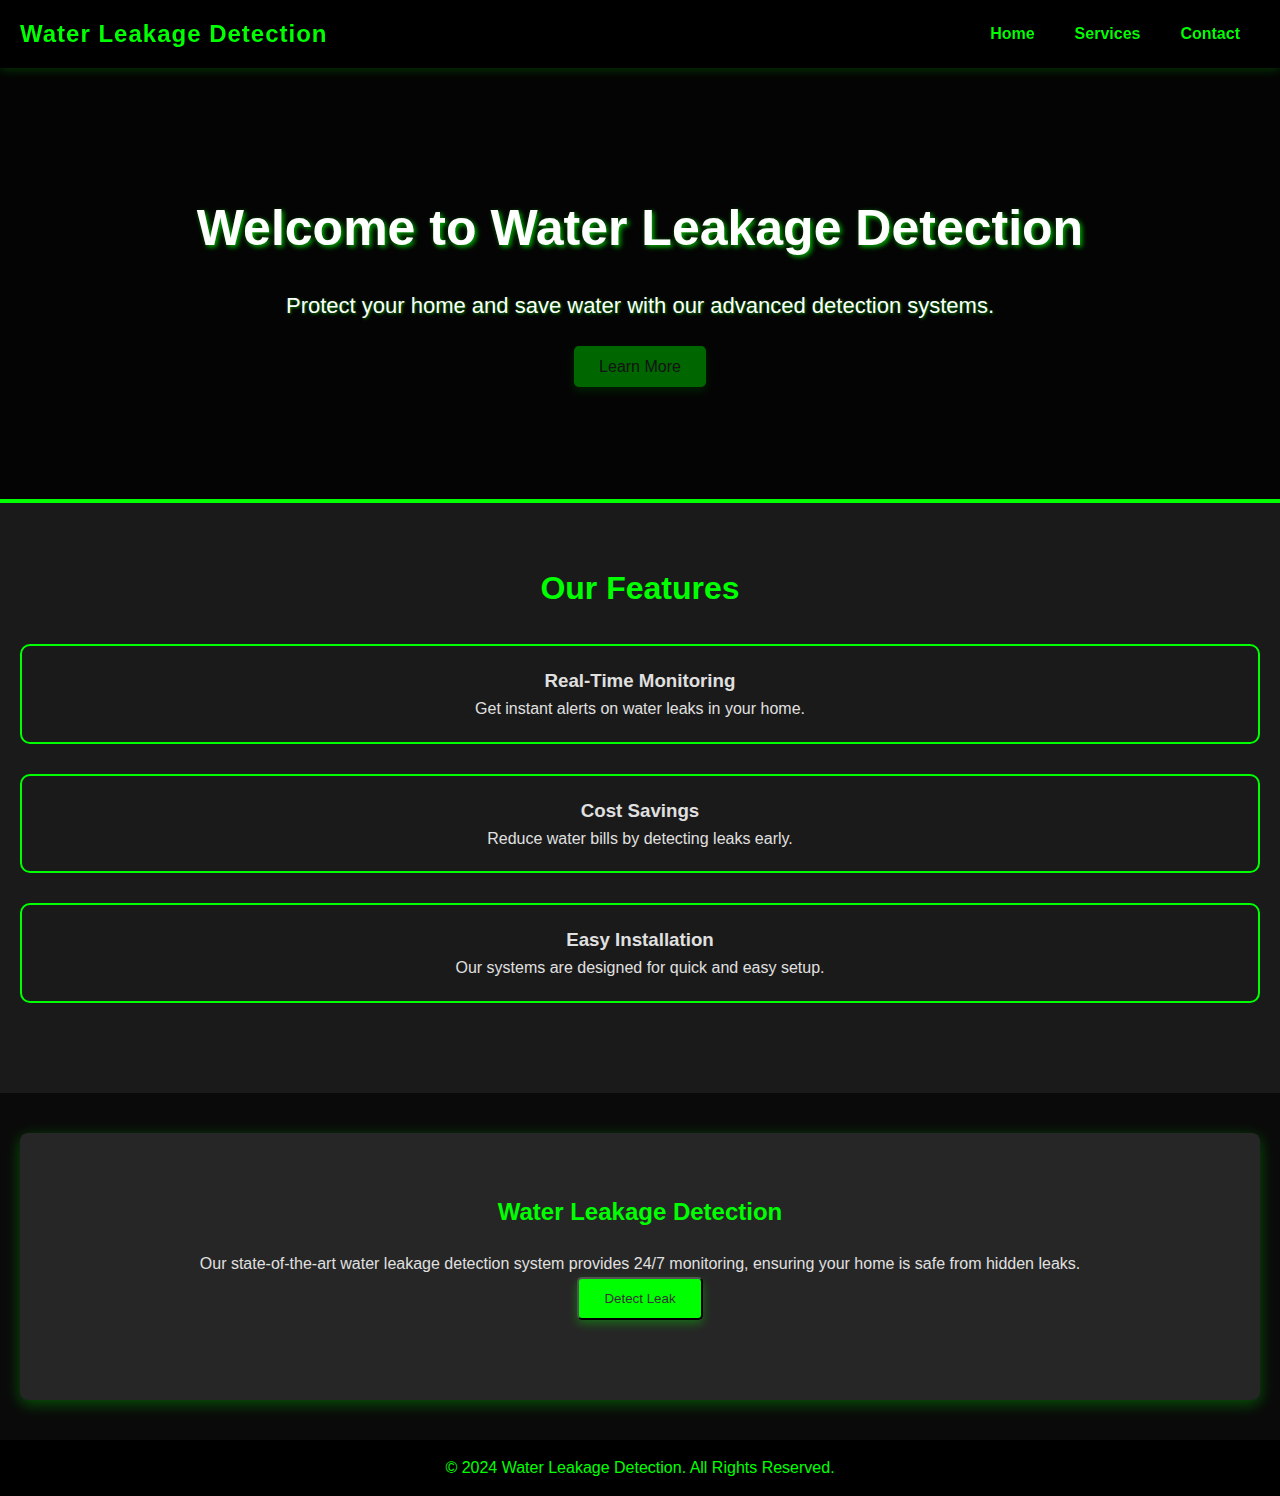
<file: index.html>
<!DOCTYPE html>
<html lang="en">
<head>
    <meta charset="UTF-8">
    <meta name="viewport" content="width=device-width, initial-scale=1.0">
    <title>Water Leakage Detection - Home</title>
    <link rel="stylesheet" href="styles.css">
</head>
<body>
    <header>
        <nav>
            <div class="logo">Water Leakage Detection</div>
            <ul class="nav-links">
                <li><a href="http://127.0.0.1:5501/second/index.html">Home</a></li>
                <li><a href="http://127.0.0.1:5501/second/service.html">Services</a></li>
                <li><a href="http://127.0.0.1:5501/second/contact.html">Contact</a></li>
            </ul>
        </nav>
    </header>

    <main>
        <section class="hero">
            <h1>Welcome to Water Leakage Detection</h1>
            <p>Protect your home and save water with our advanced detection systems.</p>
            <a href="http://127.0.0.1:5500/second/service.html" class="btn">Learn More</a>
        </section>

        <section class="features">
            <h2>Our Features</h2>
            <div class="feature">
                <h3>Real-Time Monitoring</h3>
                <p>Get instant alerts on water leaks in your home.</p>
            </div>
            <div class="feature">
                <h3>Cost Savings</h3>
                <p>Reduce water bills by detecting leaks early.</p>
            </div>
            <div class="feature">
                <h3>Easy Installation</h3>
                <p>Our systems are designed for quick and easy setup.</p>
            </div>
        </section>

        <section class="leakage-detection">
            <h2>Water Leakage Detection</h2>
            <p>Our state-of-the-art water leakage detection system provides 24/7 monitoring, ensuring your home is safe from hidden leaks.</p>
            <button id="detectButton" class="btn">Detect Leak</button>
            <div id="detectionResult" class="detection-result"></div>
        </section>
    </main>

    <footer>
        <p>&copy; 2024 Water Leakage Detection. All Rights Reserved.</p>
    </footer>

    <script src="script.js"></script>
</body>
</html>
</file>
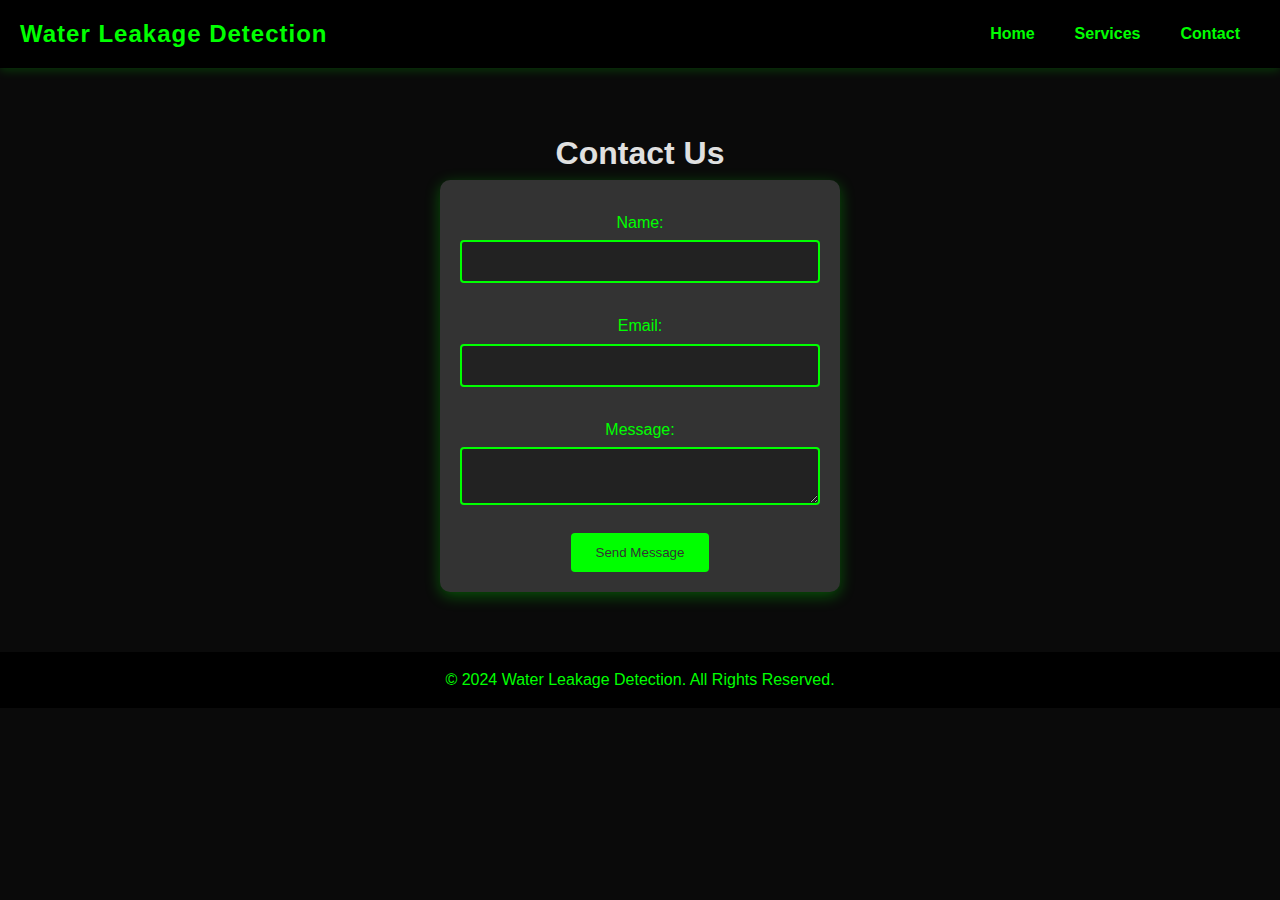
<file: contact.html>
<!DOCTYPE html>
<html lang="en">
<head>
    <meta charset="UTF-8">
    <meta name="viewport" content="width=device-width, initial-scale=1.0">
    <title>Water Leakage Detection - Contact</title>
    <link rel="stylesheet" href="styles.css">
</head>
<body>
    <header>
        <nav>
            <div class="logo">Water Leakage Detection</div>
            <ul class="nav-links">
                <li><a href="http://127.0.0.1:5500/second/index.html">Home</a></li>
                <li><a href="http://127.0.0.1:5500/second/service.html">Services</a></li>
                <li><a href="http://127.0.0.1:5500/second/contact.html">Contact</a></li>
            </ul>
        </nav>
    </header>

    <main>
        <section class="contact">
            <h1>Contact Us</h1>
            <form>
                <label for="name">Name:</label>
                <input type="text" id="name" name="name" required>

                <label for="email">Email:</label>
                <input type="email" id="email" name="email" required>

                <label for="message">Message:</label>
                <textarea id="message" name="message" required></textarea>

                <button type="submit">Send Message</button>
            </form>
        </section>
    </main>

    <footer>
        <p>&copy; 2024 Water Leakage Detection. All Rights Reserved.</p>
    </footer>

    <script src="script.js"></script>
</body>
</html>
</file>
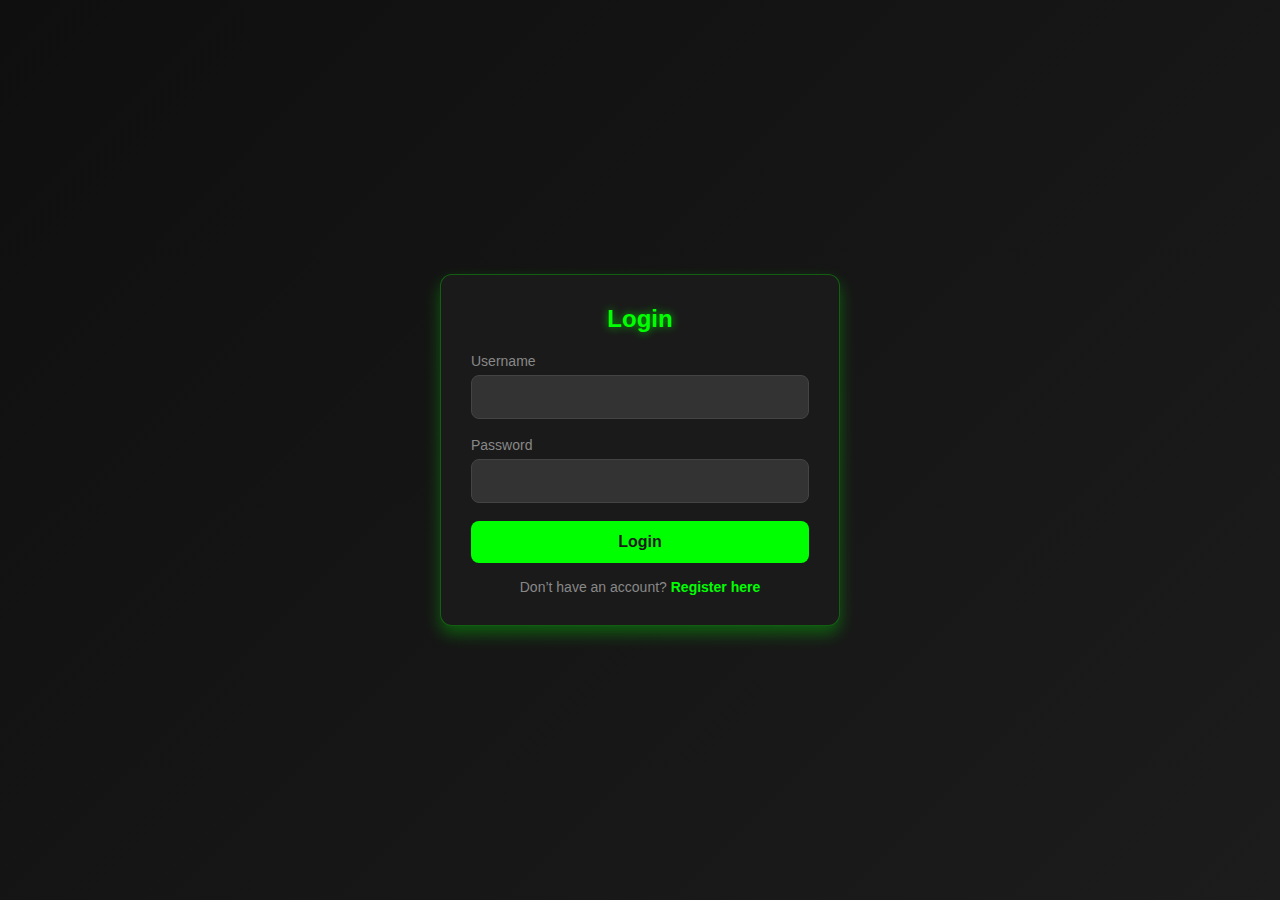
<file: login.html>
<!DOCTYPE html>
<html lang="en">
<head>
    <meta charset="UTF-8">
    <meta name="viewport" content="width=device-width, initial-scale=1.0">
    <title>Login Page</title>
    <link rel="stylesheet" href="style.css">
</head>
<body>
    <div class="login-container">
        <h2>Login</h2>
        <form action="#" method="post">
            <div class="input-group">
                <label for="username">Username</label>
                <input type="text" id="username" name="username" required>
            </div>
            <div class="input-group">
                <label for="password">Password</label>
                <input type="password" id="password" name="password" required>
            </div>
            <button type="submit" class="login-button">Login</button>
            <p class="register-link">Don’t have an account? <a href="reg.html">Register here</a></p>
        </form>
    </div>
    <script src="login.js"></script>
</body>
</html>
</file>
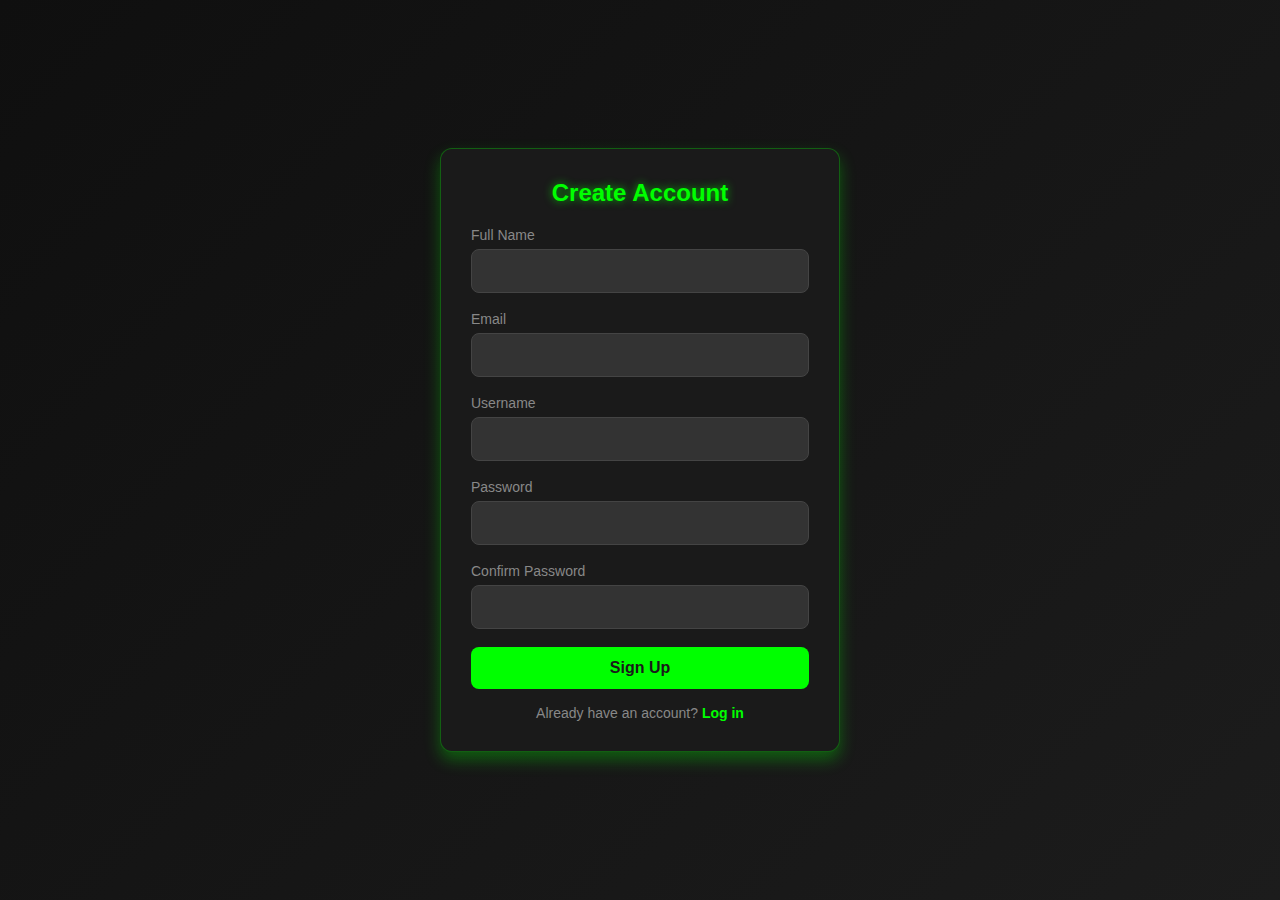
<file: reg.html>
<!DOCTYPE html>
<html lang="en">
<head>
    <meta charset="UTF-8">
    <meta name="viewport" content="width=device-width, initial-scale=1.0">
    <title>Register Page</title>
    <link rel="stylesheet" href="styless.css">
</head>
<body>
    <div class="register-container">
        <h2>Create Account</h2>
        <form action="#" method="post">
            <div class="input-group">
                <label for="fullname">Full Name</label>
                <input type="text" id="fullname" name="fullname" required>
            </div>
            <div class="input-group">
                <label for="email">Email</label>
                <input type="email" id="email" name="email" required>
            </div>
            <div class="input-group">
                <label for="username">Username</label>
                <input type="text" id="username" name="username" required>
            </div>
            <div class="input-group">
                <label for="password">Password</label>
                <input type="password" id="password" name="password" required>
            </div>
            <div class="input-group">
                <label for="confirm-password">Confirm Password</label>
                <input type="password" id="confirm-password" name="confirm-password" required>
            </div>
            <button type="submit" class="register-button">Sign Up</button>
            <p class="login-link">Already have an account? <a href="http://127.0.0.1:3000/nishi/login.html">Log in</a></p>
        </form>
    </div>
    <script src="reg.js"></script>
</body>
</html>
</file>
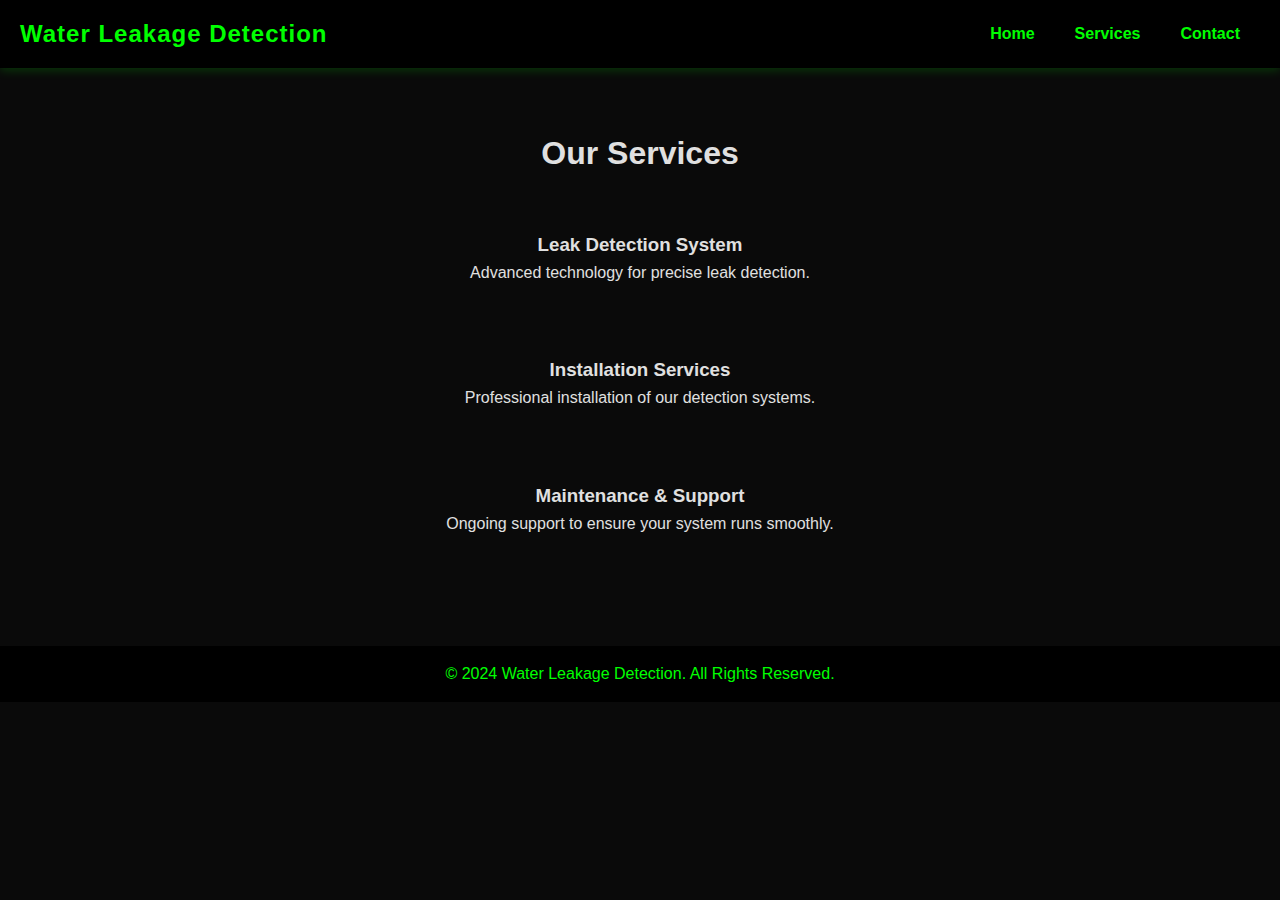
<file: service.html>
<!DOCTYPE html>
<html lang="en">
<head>
    <meta charset="UTF-8">
    <meta name="viewport" content="width=device-width, initial-scale=1.0">
    <title>Water Leakage Detection - Services</title>
    <link rel="stylesheet" href="styles.css">
</head>
<body>
    <header>
        <nav>
            <div class="logo">Water Leakage Detection</div>
            <ul class="nav-links">
                <li><a href="index.html">Home</a></li>
                <li><a href="http://127.0.0.1:5501/second/service.html">Services</a></li>
                <li><a href="http://127.0.0.1:5500/second/contact.html">Contact</a></li>
            </ul>
        </nav>
    </header>

    <main>
        <section class="services">
            <h1>Our Services</h1>
            <div class="service">
                <h3>Leak Detection System</h3>
                <p>Advanced technology for precise leak detection.</p>
            </div>
            <div class="service">
                <h3>Installation Services</h3>
                <p>Professional installation of our detection systems.</p>
            </div>
            <div class="service">
                <h3>Maintenance & Support</h3>
                <p>Ongoing support to ensure your system runs smoothly.</p>
            </div>
        </section>
    </main>

    <footer>
        <p>&copy; 2024 Water Leakage Detection. All Rights Reserved.</p>
    </footer>

    <script src="script.js"></script>
</body>
</html>
</file>
<file: styles.css>
/* Reset some default styles */
* {
    margin: 0;
    padding: 0;
    box-sizing: border-box;
}

body {
    font-family: 'Arial', sans-serif;
    line-height: 1.6;
    background-color: #0a0a0a; /* Darker background */
    color: #e0e0e0; /* Light text color for contrast */
}

/* Header and Navigation */
header {
    background: #000; /* Black header */
    color: #00ff00; /* Bright green text */
    padding: 15px 20px;
    box-shadow: 0 2px 10px rgba(0, 255, 0, 0.2); /* Green shadow effect */
    position: sticky; /* Keep header on top while scrolling */
    top: 0;
    z-index: 1000; /* Ensure header is above other content */
}

.logo {
    font-size: 24px;
    font-weight: bold;
    letter-spacing: 1px; /* Spacing for a modern look */
}

nav {
    display: flex;
    justify-content: space-between;
    align-items: center;
}

.nav-links {
    list-style: none;
    display: flex;
}

.nav-links li {
    margin: 0 20px;
}

.nav-links a {
    color: #00ff00; /* Bright green links */
    text-decoration: none;
    font-weight: bold;
    transition: color 0.3s, transform 0.3s; /* Transition for hover effect */
}

.nav-links a:hover {
    color: #66ff66; /* Light green on hover */
    transform: scale(1.1); /* Slight scaling effect */
}

/* Hero Section */
.hero {
    background: url('https://images.unsplash.com/photo-1587301960952-d788a4eac274?crop=entropy&cs=tinysrgb&fit=max&fm=jpg&ixid=MnwzNjUyOXwwfDF8c2VhcmNofDF8fHdhdGVyfGVufDB8fHx8MTY5NjYyMDU2Nw&ixlib=rb-4.0.3&q=80&w=1080') no-repeat center center/cover;
    color: white;
    text-align: center;
    padding: 120px 20px; /* Increased padding for emphasis */
    position: relative; /* For overlay effect */
    overflow: hidden; /* To contain the absolute elements */
}

.hero::after {
    content: '';
    position: absolute;
    top: 0;
    left: 0;
    right: 0;
    bottom: 0;
    background: rgba(0, 0, 0, 0.6); /* Darker overlay for better text contrast */
    z-index: 1;
}

.hero h1 {
    font-size: 50px;
    margin-bottom: 20px;
    z-index: 2; /* On top of overlay */
    position: relative; /* For z-index */
    text-shadow: 2px 2px 5px rgba(0, 255, 0, 0.7); /* Green shadow for text */
}

.hero p {
    font-size: 22px;
    margin-bottom: 30px;
    z-index: 2;
    position: relative;
    text-shadow: 1px 1px 3px rgba(0, 255, 0, 0.5); /* Green shadow for text */
}

.btn {
    background: #00ff00; /* Bright green button */
    color: #333;
    padding: 12px 25px; /* Increased padding for buttons */
    text-decoration: none;
    border-radius: 5px;
    transition: background 0.3s, transform 0.3s; /* Smooth transition */
    box-shadow: 0 4px 10px rgba(0, 255, 0, 0.3); /* Green shadow */
}

.btn:hover {
    background: #66ff66; /* Lighter green on hover */
    transform: scale(1.05); /* Slight scaling effect on hover */
}

/* Features Section */
.features {
    background: #1a1a1a; /* Dark background */
    padding: 60px 20px;
    text-align: center;
    border-top: 4px solid #00ff00; /* Green top border */
}

.features h2 {
    margin-bottom: 20px;
    color: #00ff00; /* Bright green headings */
    font-size: 32px; /* Larger headings */
}

.feature {
    margin: 30px 0;
    padding: 20px;
    border: 2px solid #00ff00; /* Green border around features */
    border-radius: 10px; /* Rounded corners */
    transition: transform 0.3s, box-shadow 0.3s; /* Transition for effects */
}

.feature:hover {
    transform: translateY(-5px); /* Slight lift effect on hover */
    box-shadow: 0 8px 20px rgba(0, 255, 0, 0.5); /* Glow effect */
}

/* Leakage Detection Section */
.leakage-detection {
    background: #262626; /* Slightly lighter black */
    padding: 60px 20px;
    text-align: center;
    border-radius: 8px;
    box-shadow: 0 4px 15px rgba(0, 255, 0, 0.3); /* Green glow effect */
    margin: 40px 20px;
    position: relative;
}

.leakage-detection h2 {
    margin-bottom: 20px;
    color: #00ff00; /* Bright green */
}

.detection-result {
    margin-top: 20px;
    font-size: 22px; /* Increased font size */
    font-weight: bold;
}

/* Services Section */
.services {
    padding: 60px 20px;
    text-align: center;
}

.service {
    margin: 30px 0;
    padding: 20px;
}

/* Contact Section */
.contact {
    padding: 60px 20px;
    text-align: center;
}

.contact form {
    max-width: 400px;
    margin: auto;
    background: #333; /* Darker form background */
    padding: 20px;
    border-radius: 10px; /* Rounded corners */
    box-shadow: 0 4px 15px rgba(0, 255, 0, 0.3); /* Green glow effect */
}

.contact label {
    display: block;
    margin: 10px 0 5px;
    color: #00ff00; /* Bright green labels */
}

.contact input,
.contact textarea {
    width: 100%;
    padding: 12px; /* Increased padding for input */
    margin-bottom: 20px;
    border: 2px solid #00ff00; /* Green border */
    border-radius: 4px;
    background-color: #222; /* Dark input background */
    color: #e0e0e0; /* Light text color */
    transition: border 0.3s, background 0.3s; /* Transition for focus effect */
}

.contact input:focus,
.contact textarea:focus {
    border-color: #66ff66; /* Change border color on focus */
    background: #333; /* Slightly lighter on focus */
}

.contact button {
    background: #00ff00; /* Bright green button */
    color: #333;
    padding: 12px 25px; /* Increased padding for buttons */
    border: none;
    border-radius: 4px;
    cursor: pointer;
    transition: background 0.3s, transform 0.3s; /* Smooth transition */
}

.contact button:hover {
    background: #66ff66; /* Lighter green on hover */
}

/* Footer */
footer {
    background: #000; /* Black footer */
    color: #00ff00; /* Bright green text */
    text-align: center;
    padding: 15px 0;
    position: relative;
    bottom: 0;
    width: 100%;
}

/* Responsive Styles */
@media (max-width: 768px) {
    .hero h1 {
        font-size: 36px; /* Adjusted font size for smaller screens */
    }

    .hero p {
        font-size: 18px; /* Adjusted font size for smaller screens */
    }

    .features h2 {
        font-size: 28px; /* Adjusted font size for features */
    }

    .contact form {
        width: 90%; /* Wider form on smaller screens */
    }
}

@media (max-width: 480px) {
    .nav-links {
        flex-direction: column; /* Stack navigation links on small screens */
        align-items: center; /* Center the links */
    }

    .nav-links li {
        margin: 10px 0; /* Spacing for stacked links */
    }

    .hero h1 {
        font-size: 28px; /* Further adjusted font size */
    }

    .hero p {
        font-size: 16px; /* Further adjusted font size */
    }
}
</file>
<file: style.css>
/* Reset some default styles */
* {
    margin: 0;
    padding: 0;
    box-sizing: border-box;
}

body {
    display: flex;
    align-items: center;
    justify-content: center;
    height: 100vh;
    font-family: Arial, sans-serif;
    background: linear-gradient(135deg, #0f0f0f, #1c1c1c);
    color: #e0e0e0;
}

/* Container styles */
.login-container {
    background-color: #1a1a1a;
    padding: 30px;
    width: 100%;
    max-width: 400px;
    border-radius: 12px;
    box-shadow: 0 8px 16px rgba(0, 255, 0, 0.3);
    animation: fadeIn 0.8s ease;
    border: 1px solid rgba(0, 255, 0, 0.3);
}

.login-container h2 {
    text-align: center;
    color: #00ff00;
    margin-bottom: 20px;
    font-size: 24px;
    font-weight: 700;
    text-shadow: 0px 0px 8px rgba(0, 255, 0, 0.7);
}

/* Input group styles */
.input-group {
    margin-bottom: 18px;
}

.input-group label {
    display: block;
    font-size: 14px;
    color: #888;
    margin-bottom: 6px;
}

.input-group input[type="text"],
.input-group input[type="password"] {
    width: 100%;
    padding: 12px;
    font-size: 16px;
    background-color: #333;
    color: #e0e0e0;
    border: 1px solid #444;
    border-radius: 8px;
    outline: none;
    transition: border-color 0.3s ease, box-shadow 0.3s ease;
}

.input-group input[type="text"]:focus,
.input-group input[type="password"]:focus {
    border-color: #00ff00;
    box-shadow: 0 0 8px rgba(0, 255, 0, 0.5);
}

/* Button styles */
.login-button {
    width: 100%;
    padding: 12px;
    background-color: #00ff00;
    color: #1a1a1a;
    border: none;
    border-radius: 8px;
    font-size: 16px;
    font-weight: bold;
    cursor: pointer;
    transition: background-color 0.3s ease, transform 0.2s ease, box-shadow 0.3s ease;
}

.login-button:hover {
    background-color: #00e600;
    box-shadow: 0 0 10px rgba(0, 255, 0, 0.8);
}

.login-button:active {
    transform: scale(0.98);
}

/* Register link */
.register-link {
    text-align: center;
    margin-top: 16px;
    font-size: 14px;
    color: #888;
}

.register-link a {
    color: #00ff00;
    text-decoration: none;
    font-weight: bold;
    transition: color 0.3s ease, text-shadow 0.3s ease;
}

.register-link a:hover {
    color: #00e600;
    text-shadow: 0px 0px 6px rgba(0, 255, 0, 0.8);
}

/* Fade-in animation */
@keyframes fadeIn {
    from {
        opacity: 0;
        transform: translateY(-10px);
    }
    to {
        opacity: 1;
        transform: translateY(0);
    }
}

/* Responsive adjustments */
@media (max-width: 480px) {
    .login-container {
        padding: 20px;
        margin: 0 10px;
    }

    .login-container h2 {
        font-size: 20px;
    }

    .login-button {
        font-size: 14px;
    }

    .register-link {
        font-size: 12px;
    }
}
</file>
<file: styless.css>
/* Reset default styles */
* {
    margin: 0;
    padding: 0;
    box-sizing: border-box;
}

body {
    display: flex;
    align-items: center;
    justify-content: center;
    height: 100vh;
    font-family: Arial, sans-serif;
    background: linear-gradient(135deg, #0f0f0f, #1c1c1c);
    color: #e0e0e0;
}

/* Container styles */
.register-container {
    background-color: #1a1a1a;
    padding: 30px;
    width: 100%;
    max-width: 400px;
    border-radius: 12px;
    box-shadow: 0 8px 16px rgba(0, 255, 0, 0.3);
    animation: fadeIn 0.8s ease;
    border: 1px solid rgba(0, 255, 0, 0.3);
}

.register-container h2 {
    text-align: center;
    color: #00ff00;
    margin-bottom: 20px;
    font-size: 24px;
    font-weight: 700;
    text-shadow: 0px 0px 8px rgba(0, 255, 0, 0.7);
}

/* Input group styles */
.input-group {
    margin-bottom: 18px;
}

.input-group label {
    display: block;
    font-size: 14px;
    color: #888;
    margin-bottom: 6px;
}

.input-group input[type="text"],
.input-group input[type="email"],
.input-group input[type="password"] {
    width: 100%;
    padding: 12px;
    font-size: 16px;
    background-color: #333;
    color: #e0e0e0;
    border: 1px solid #444;
    border-radius: 8px;
    outline: none;
    transition: border-color 0.3s ease, box-shadow 0.3s ease;
}

.input-group input:focus {
    border-color: #00ff00;
    box-shadow: 0 0 8px rgba(0, 255, 0, 0.5);
}

/* Button styles */
.register-button {
    width: 100%;
    padding: 12px;
    background-color: #00ff00;
    color: #1a1a1a;
    border: none;
    border-radius: 8px;
    font-size: 16px;
    font-weight: bold;
    cursor: pointer;
    transition: background-color 0.3s ease, transform 0.2s ease, box-shadow 0.3s ease;
}

.register-button:hover {
    background-color: #00e600;
    box-shadow: 0 0 10px rgba(0, 255, 0, 0.8);
}

.register-button:active {
    transform: scale(0.98);
}

/* Login link */
.login-link {
    text-align: center;
    margin-top: 16px;
    font-size: 14px;
    color: #888;
}

.login-link a {
    color: #00ff00;
    text-decoration: none;
    font-weight: bold;
    transition: color 0.3s ease, text-shadow 0.3s ease;
}

.login-link a:hover {
    color: #00e600;
    text-shadow: 0px 0px 6px rgba(0, 255, 0, 0.8);
}

/* Fade-in animation */
@keyframes fadeIn {
    from {
        opacity: 0;
        transform: translateY(-10px);
    }
    to {
        opacity: 1;
        transform: translateY(0);
    }
}

/* Responsive adjustments */
@media (max-width: 480px) {
    .register-container {
        padding: 20px;
        margin: 0 10px;
    }

    .register-container h2 {
        font-size: 20px;
    }

    .register-button {
        font-size: 14px;
    }

    .login-link {
        font-size: 12px;
    }
}
</file>
